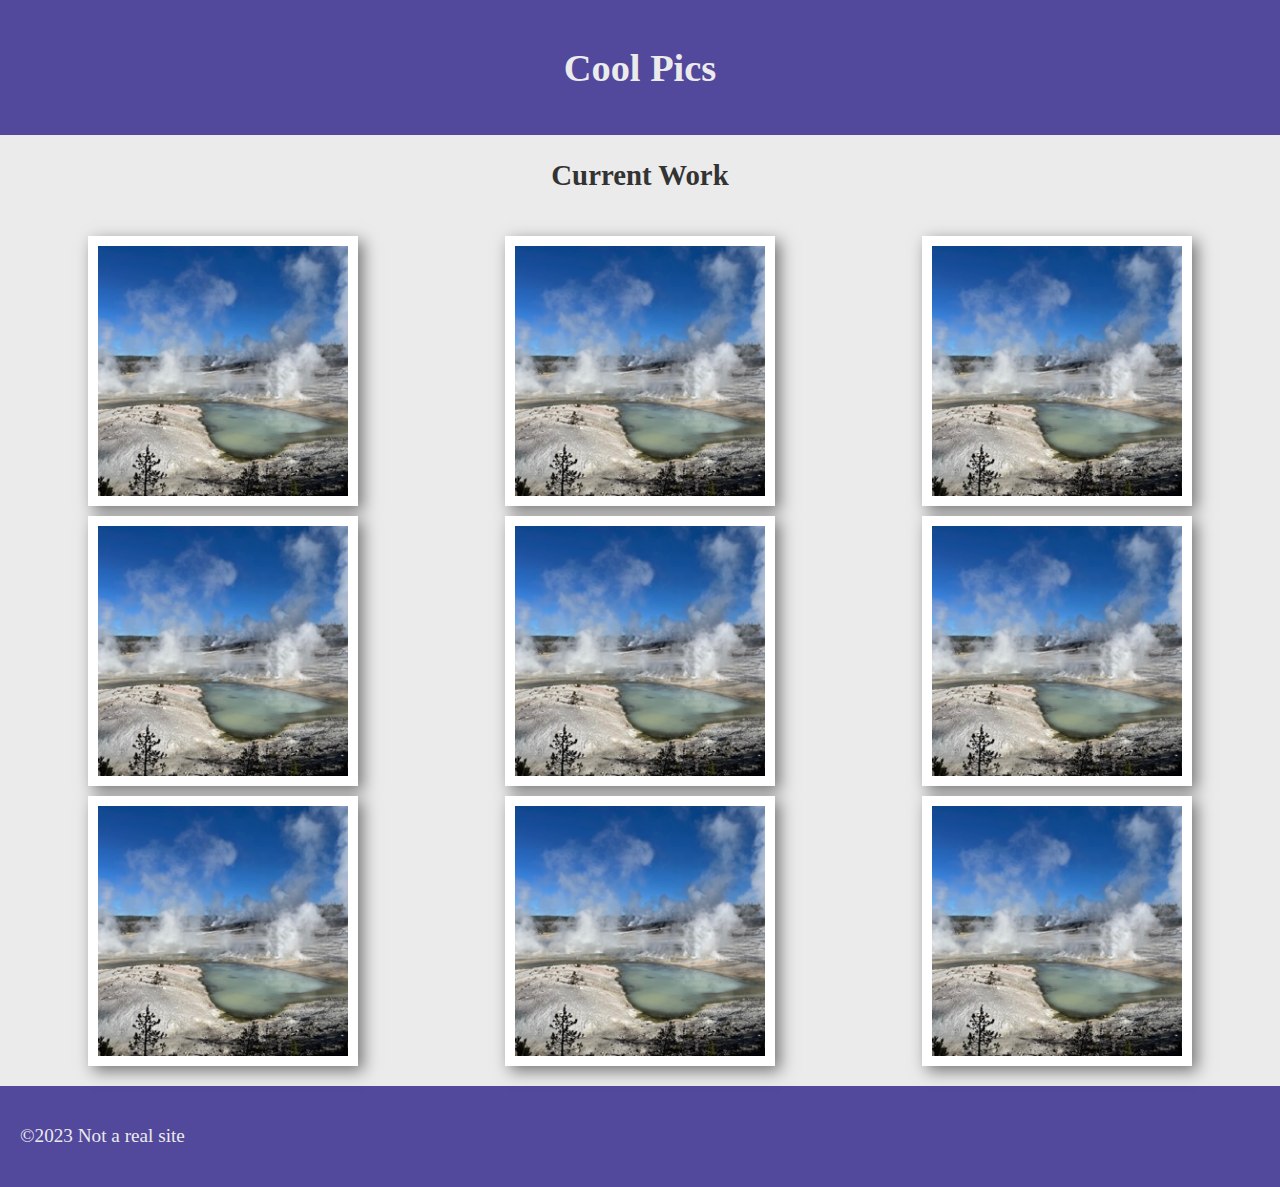
<file: coolpics/index.html>
<!DOCTYPE html>
<html lang="en">
  <head>
    <meta charset="UTF-8" />
    <meta name="viewport" content="width=device-width, initial-scale=1.0" />
    <meta
      name="description"
      content="A website that uses css to have different styles for different sizes of devices"
    />
    <meta name="author" content="Justin Sullivan" />
    <link rel="stylesheet" href="coolpics.css" />
    <script defer src="coolpics.js"></script>
    <title>Cool Pics</title>
  </head>
  <body>
    <!-- <div class="viewer">
        <button class="close-viewer">X</button>
        <img src="norris-full.jpeg" alt="big picture" class="modal-image">
      </div> -->
    <header>
      <h1>Cool Pics</h1>
      <button class="menu-button">Menu</button>
      <div class="menu hide">
        <nav class="menu">
          <a href="#home" class="active">Home</a>
          <a href="#about">About</a>
          <a href="#services">Services</a>
          <a href="#contact">Contact</a>
        </nav>
      </div>
    </header>
    <main>
      <h2>Current Work</h2>
      <section class="gallery">
        <figure><img src="norris-sm.jpeg" alt="picture" /></figure>
        <figure><img src="norris-sm.jpeg" alt="picture" /></figure>
        <figure><img src="norris-sm.jpeg" alt="picture" /></figure>
        <figure><img src="norris-sm.jpeg" alt="picture" /></figure>
        <figure><img src="norris-sm.jpeg" alt="picture" /></figure>
        <figure><img src="norris-sm.jpeg" alt="picture" /></figure>
        <figure><img src="norris-sm.jpeg" alt="picture" /></figure>
        <figure><img src="norris-sm.jpeg" alt="picture" /></figure>
        <figure><img src="norris-sm.jpeg" alt="picture" /></figure>
      </section>
    </main>
    <footer>
      <p>©2023 Not a real site</p>
    </footer>
  </body>
</html>
</file>
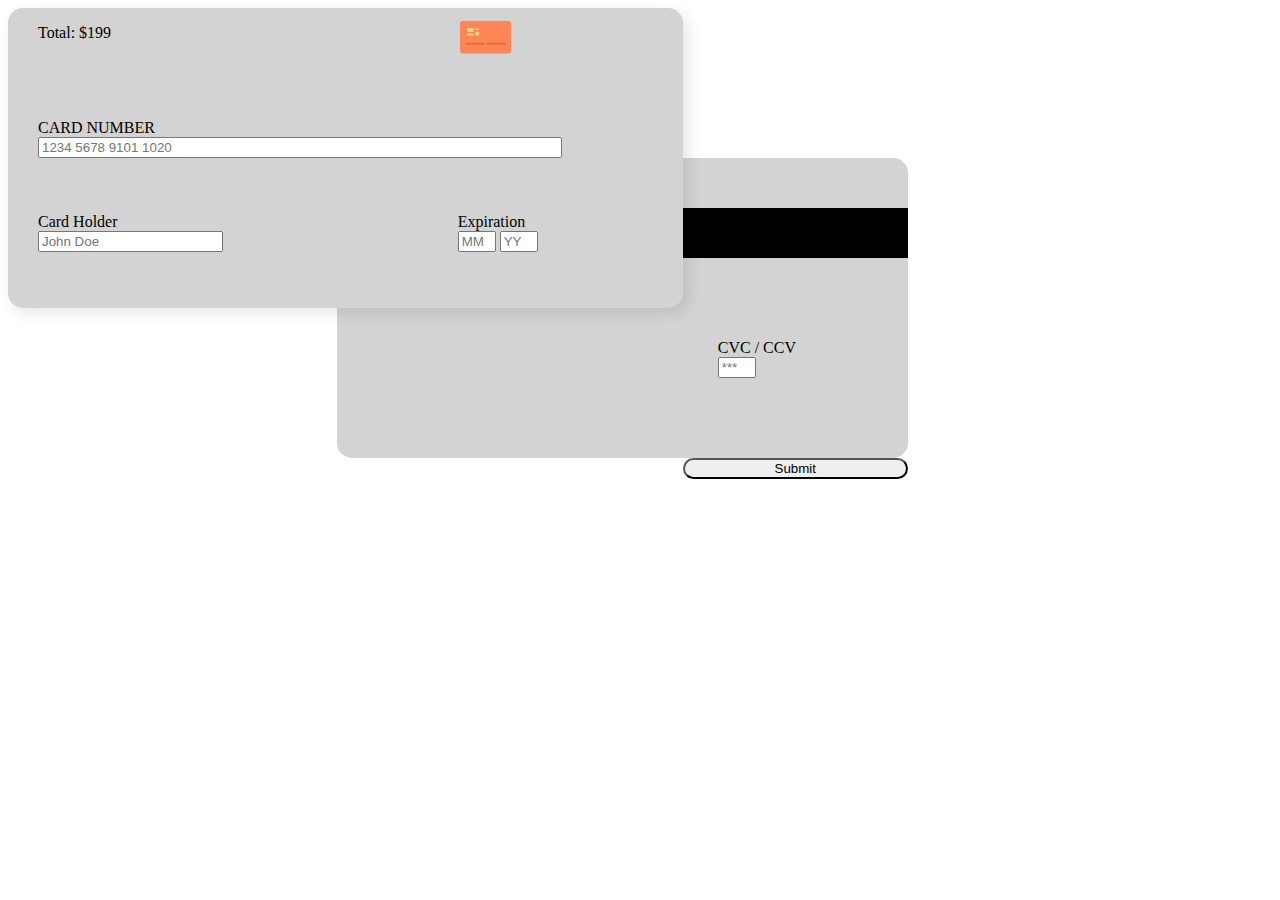
<file: creditCard/index.html>
<!DOCTYPE html>
<html lang="en">
  <head>
    <meta charset="UTF-8" />
    <meta name="viewport" content="width=device-width, initial-scale=1.0" />
    <link rel="stylesheet" href="styles.css" />
    <link rel="icon" href="favicon.png">
    <title>Credit Card Form</title>
  </head>
  <body>
    <form action="#" method="post" id="cc">
      <div id="cardFront">
        <p>Total: $199</p>
        <img
          class="card-image"
          src="[data-uri]"
          height="55px"
        />
        <div id="cardNumberContainer">
          <label for="cardNum">CARD NUMBER</label>
          <input id="cardNum" type="text" name="cardNumber" placeholder="1234 5678 9101 1020" pattern="(\d{4} \d{4} \d{4} \d{4})"/>
        </div>
        <div id="cardHolderContainer">
            <label for="cardHold">Card Holder</label>
            <input id="cardHold" type="text" name="cardHolder" placeholder="John Doe">
        </div>
        <div id="expirationContainer">
            <label for="expiration">Expiration</label>
            <input id="expiration" type="text" name="month" placeholder="MM" pattern="(\d{2})">
            <input id="expiration" type="text" name="year" placeholder="YY" pattern="(\d{2})">
        </div>
      </div>
      <div id="cardBack">
        <div id="banner"></div>
        <div id="ccvContainer">
            <label for="ccv">CVC / CCV</label>
            <input id="ccv" type="text" name="ccv" placeholder="***">
        </div>
      </div>
      <button type="submit">Submit</button>
    </form>
  </body>
</html>
</file>
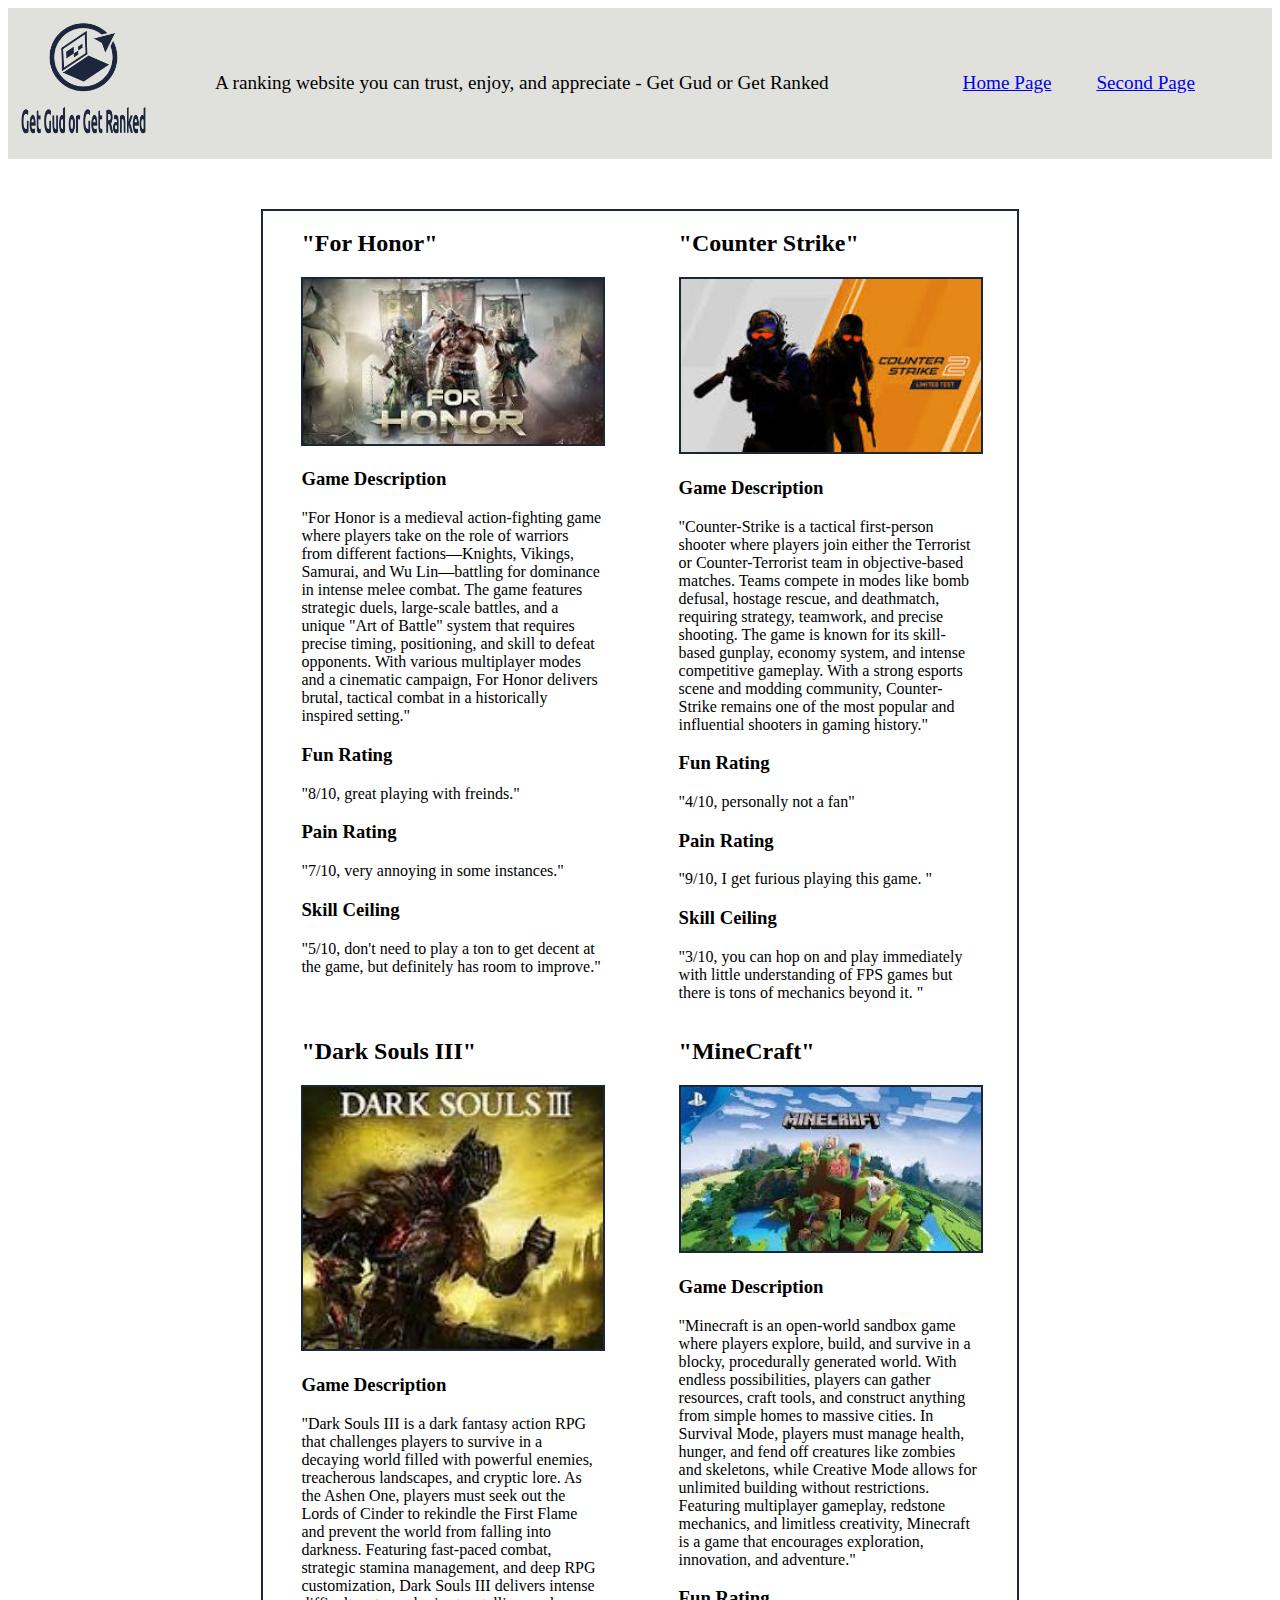
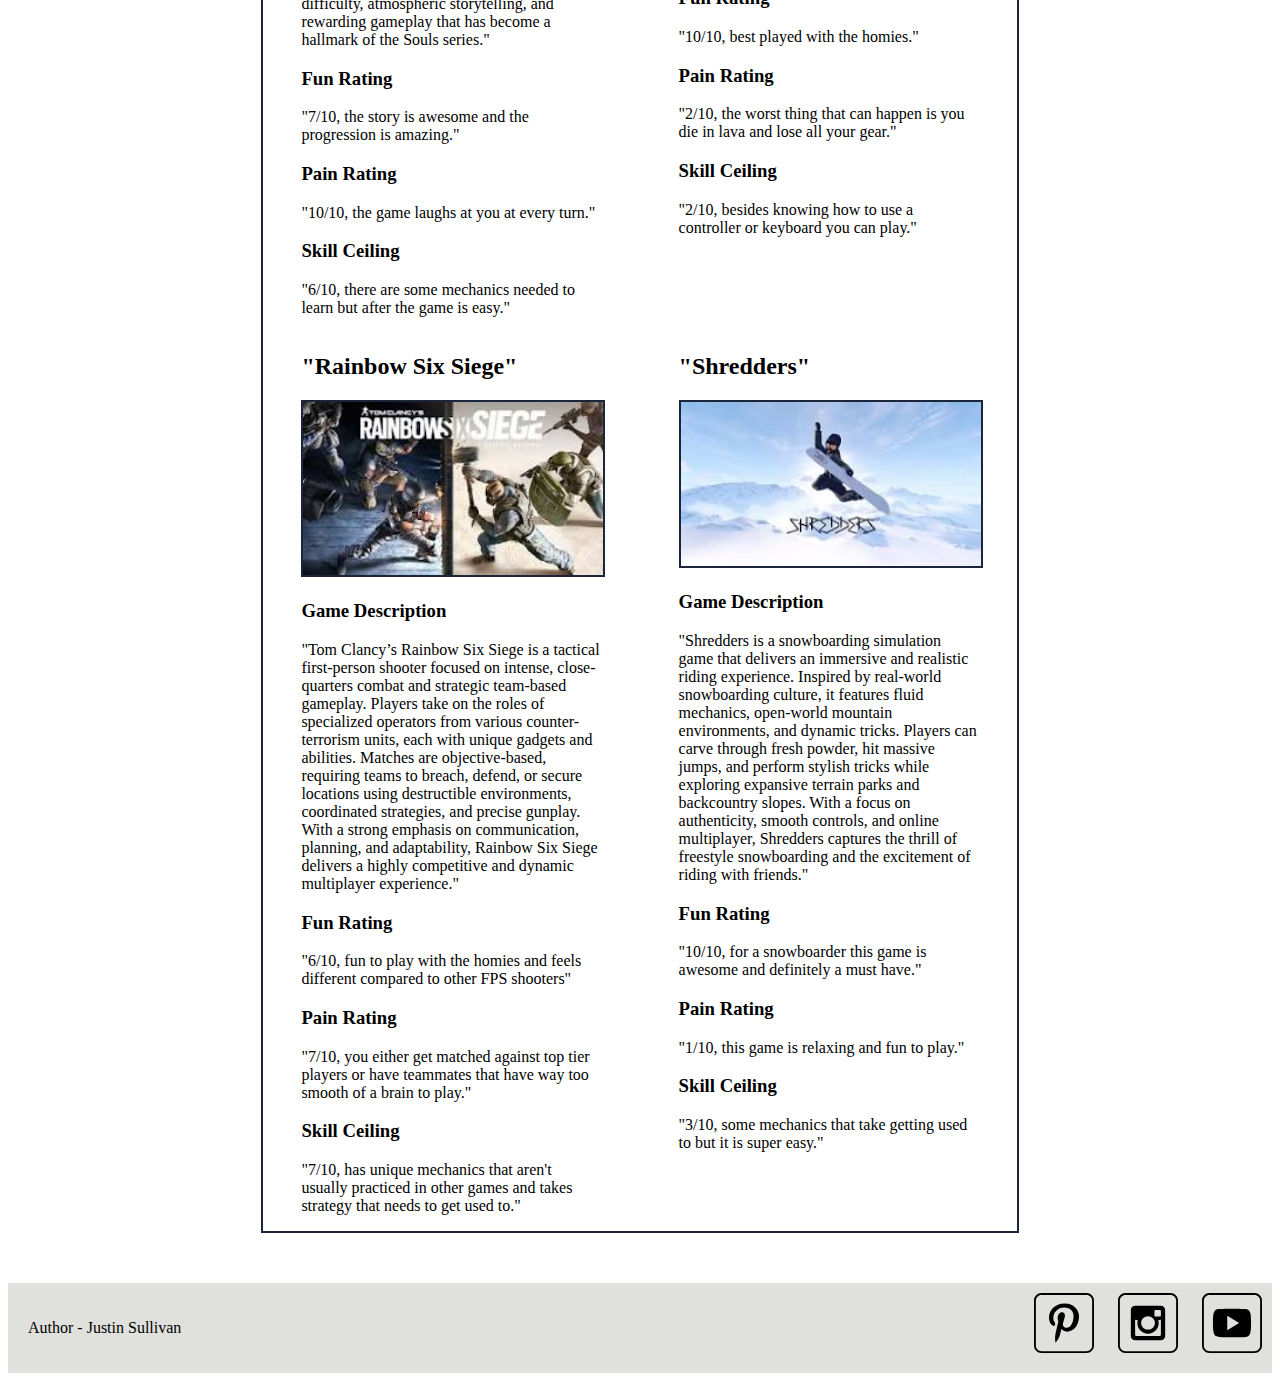
<file: gameRanking/index.html>
<!DOCTYPE html>
<html lang="en">
  <head>
    <meta charset="UTF-8" />
    <meta name="viewport" content="width=device-width, initial-scale=1.0" />
    <link rel="stylesheet" href="styles.css" />
    <script type="module" src="ranking.js" defer></script>
    <title>Home Page</title>
  </head>
  <body>
    <header>
      <img
        id="websiteLogo"
        src="images/personalSiteLogo.png"
        alt="websiteLogo"
      />
      <p>
        A ranking website you can trust, enjoy, and appreciate - Get Gud or Get
        Ranked
      </p>
      <nav>
        <a href="index.html">Home Page</a>
        <a href="page2.html">Second Page</a>
      </nav>
    </header>
    <main>
      <div id="container">
        <div id="GameList">
          <!-- <div class="gameDisplay">
            <h2>For Honor</h2>
            <img src="images/ForHonor.jpg" alt="ForHonor" />
            <h3>Game Description</h3>
            <p>
              rhgbiwrng wejgnowrei grg wrgbw rhgboi brwghb wreignrwei grebg rwb
              uwbg iufwbguwrbhwgubw gufwb ghuebgwebug ewugbe ugbef gbew
              ewfbweoernf eqio gebghebguerbew gfu ebwf ehfbeh fe bf ehfbe ufhbe
              wfuh bweogfberhg beu gfbewu fbew fohewbf orwehf
            </p>
            <h3>Fun Rating</h3>
            <p>9/10</p>
            <h3>Pain Rating</h3>
            <p>8/10</p>
            <h3>Skill Level</h3>
            <p>7/10</p>
          </div>
          <div class="gameDisplay">
            <h2>For Honor</h2>
            <img src="images/ForHonor.jpg" alt="ForHonor" />
            <h3>Game Description</h3>
            <p>
              rhgbiwrng wejgnowrei grg wrgbw rhgboi brwghb wreignrwei grebg rwb
              uwbg iufwbguwrbhwgubw gufwb ghuebgwebug ewugbe ugbef gbew
              ewfbweoernf eqio gebghebguerbew gfu ebwf ehfbeh fe bf ehfbe ufhbe
              wfuh bweogfberhg beu gfbewu fbew fohewbf orwehf
            </p>
            <h3>Fun Rating</h3>
            <p>9/10</p>
            <h3>Pain Rating</h3>
            <p>8/10</p>
            <h3>Skill Level</h3>
            <p>7/10</p>
          </div>
          <div class="gameDisplay">
            <h2>For Honor</h2>
            <img src="images/ForHonor.jpg" alt="ForHonor" />
            <h3>Game Description</h3>
            <p>
              rhgbiwrng wejgnowrei grg wrgbw rhgboi brwghb wreignrwei grebg rwb
              uwbg iufwbguwrbhwgubw gufwb ghuebgwebug ewugbe ugbef gbew
              ewfbweoernf eqio gebghebguerbew gfu ebwf ehfbeh fe bf ehfbe ufhbe
              wfuh bweogfberhg beu gfbewu fbew fohewbf orwehf
            </p>
            <h3>Fun Rating</h3>
            <p>9/10</p>
            <h3>Pain Rating</h3>
            <p>8/10</p>
            <h3>Skill Level</h3>
            <p>7/10</p>
          </div> -->
        </div>
      </div>
    </main>
    <footer>
      <p>Author - Justin Sullivan</p>
      <div id="social">
        <img src="images/pinterest_icon.svg" alt="pintrest icon" />
        <img src="images/instagram_icon.svg" alt="instagram icon" />
        <img src="images/youtube_icon.svg" alt="youtube icon" />
      </div>
    </footer>
  </body>
</html>
</file>
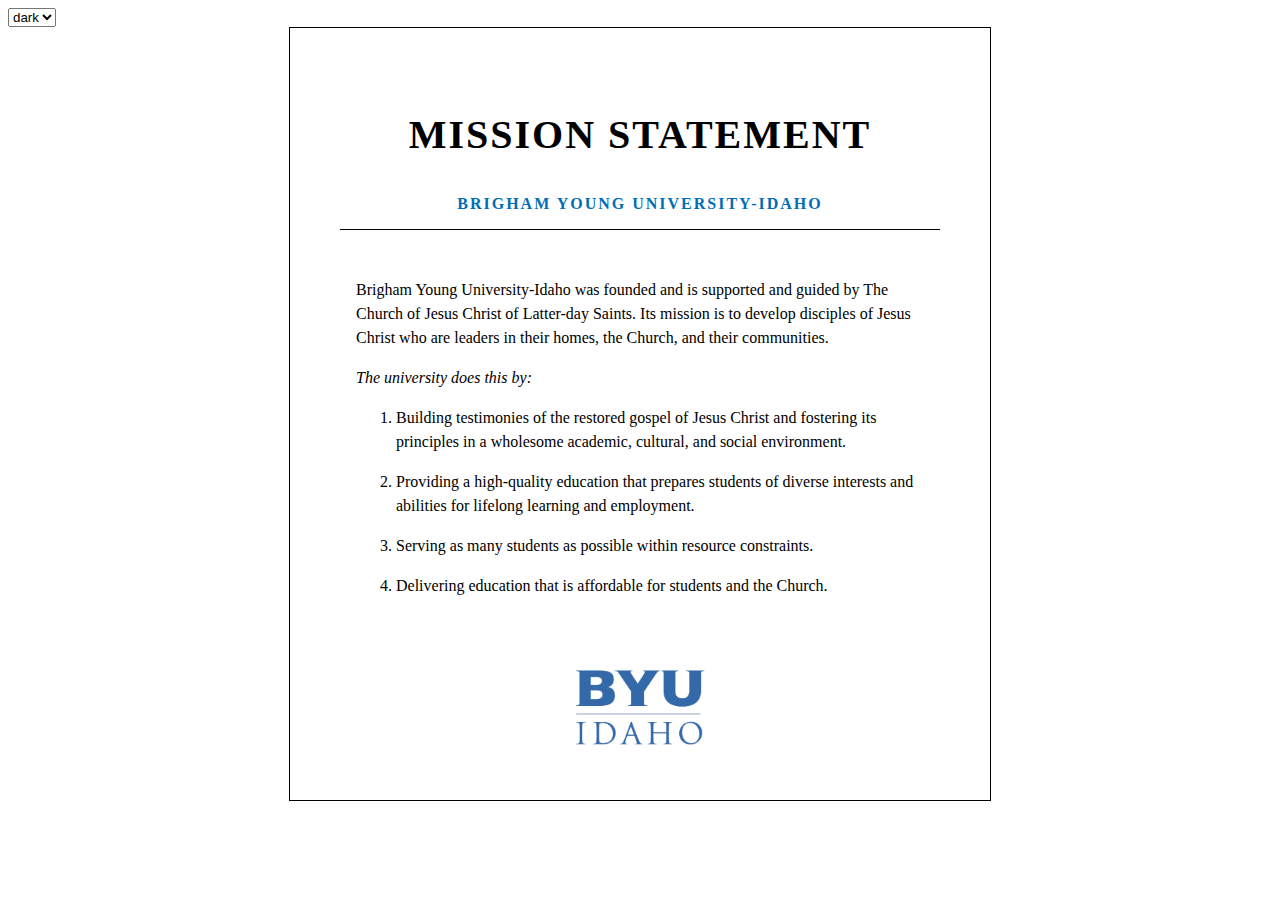
<file: mission/index.html>
<html lang="en">
	<head>
		<meta charset="UTF-8" />
		<title>BYUI Mission Statement</title>
		<link rel="stylesheet" href="mission.css" />
		<script defer src="mission.js"></script>	
	</head>
	<body>
		<select>
			<option value="dark">dark</option>
			<option value="light">light</option>
		</select>
		<div class="content">
			<header class="title">
				<h1>Mission Statement</h1>
				<h2>Brigham Young University-Idaho</h2>
			</header>
			<main>
				<p>
					Brigham Young University-Idaho was founded and is supported and guided
					by The Church of Jesus Christ of Latter-day Saints. Its mission is to
					develop disciples of Jesus Christ who are leaders in their homes, the
					Church, and their communities.
				</p>
				<p><em>The university does this by:</em></p>
				<ol class="does-list">
					<li>
						Building testimonies of the restored gospel of Jesus Christ and
						fostering its principles in a wholesome academic, cultural, and
						social environment.
					</li>
					<li>
						Providing a high-quality education that prepares students of diverse
						interests and abilities for lifelong learning and employment.
					</li>
					<li>
						Serving as many students as possible within resource constraints.
					</li>
					<li>
						Delivering education that is affordable for students and the Church.
					</li>
				</ol>
			</main>
			<footer>
				<img src="byui_logo.webp" alt="BYUI logo" class="logo" />
			</footer>
		</div>
	</body>
</html>
</file>
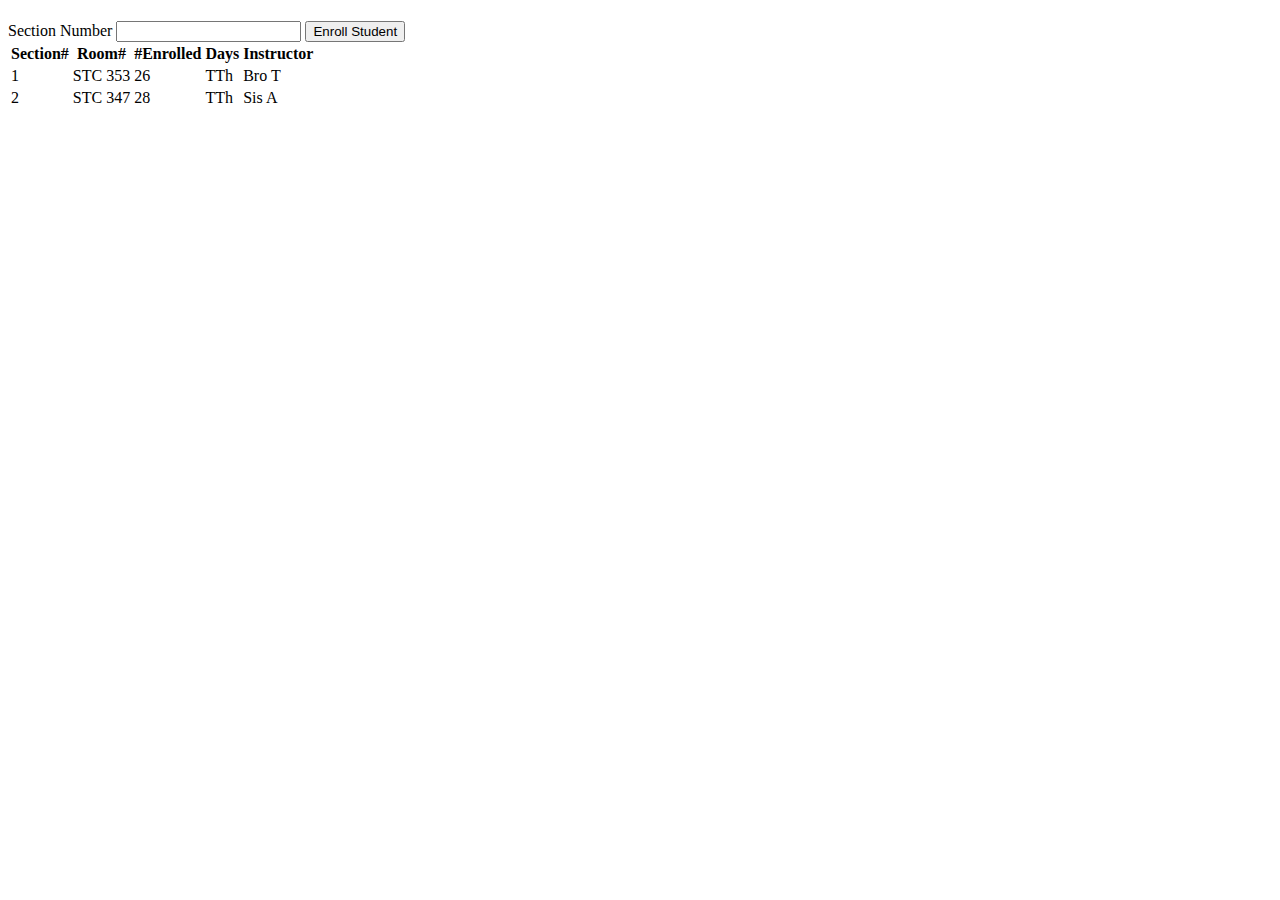
<file: courses.html>
<!-- courses.html -->
<!DOCTYPE html>
<html lang="en">
  <head>
    <meta charset="UTF-8" />
    <meta http-equiv="X-UA-Compatible" content="IE=edge" />
    <meta name="viewport" content="width=device-width, initial-scale=1.0" />
    <title>Courses and sections</title>
    <script type="module" src="courses.js" defer></script>

  </head>
  <body>
    <h1 id="courseName"></h1>
    <h2 id="courseCode"></h2>
    <label for="sectionNumber">Section Number</label>
    <input id="sectionNumber" />
    <button id="enrollStudent">Enroll Student</button>

    <table>
      <thead>
        <tr>
          <th>Section#</th>
          <th>Room#</th>
          <th>#Enrolled</th>
          <th>Days</th>
          <th>Instructor</th>
        </tr>
      </thead>
      <tbody id="sections"></tbody>
    </table>
  </body>
</html>
</file>
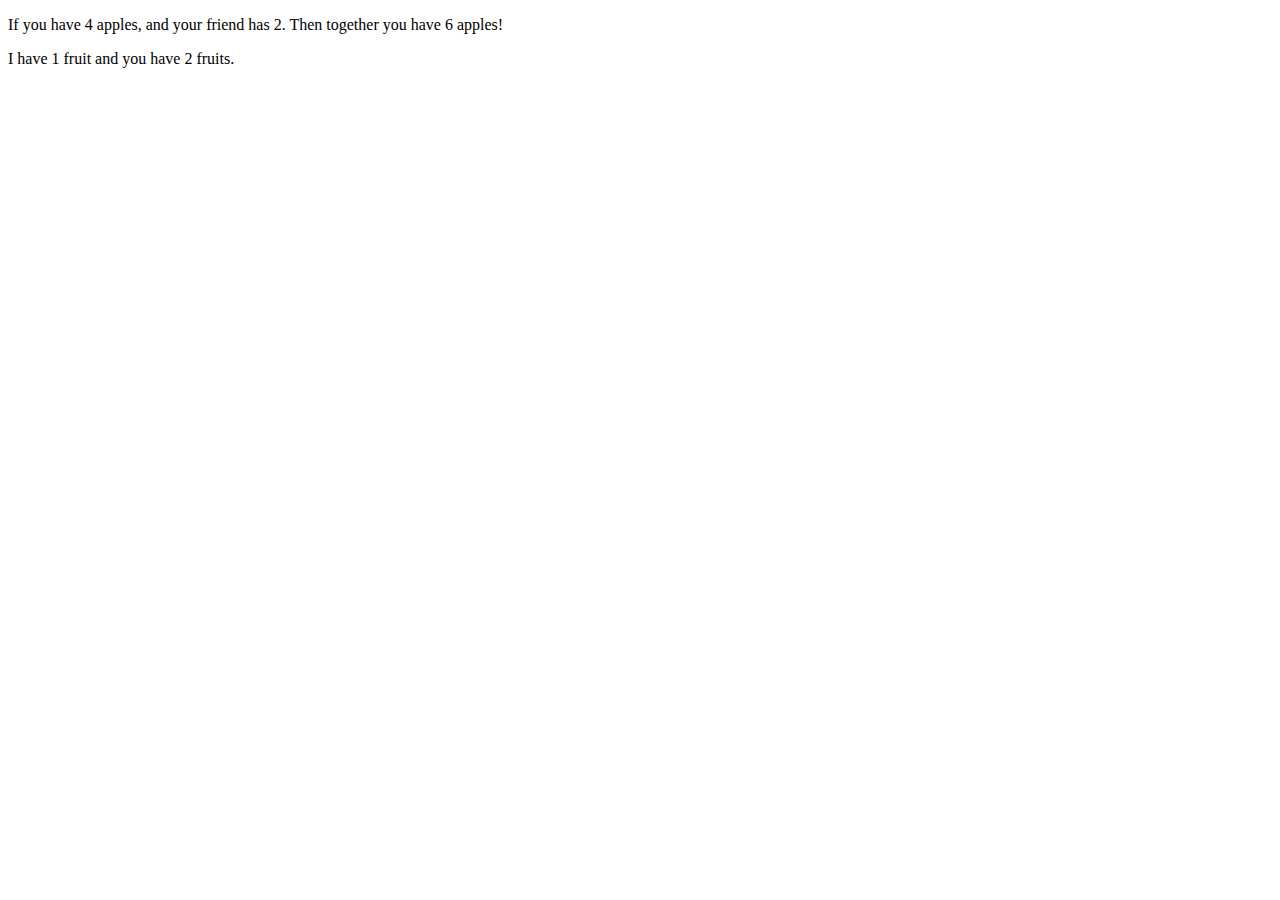
<file: example.html>
<!DOCTYPE html>
<html lang="en">
<head>
    <meta charset="UTF-8">
    <meta name="viewport" content="width=device-width, initial-scale=1.0">
    <title>Example</title>
    <script defer src="example.js"></script>
</head>
<body>
    <p>If you have <span id="myAppleElement"></span> apples, and your friend has
        <span id="friendAppleElement"></span>. Then together you have
        <span id="totalApplesElement"></span> apples!</p>
        <p>I have <span id="onlyOne"></span> fruit and you have <span id="onlyTwo"></span> fruits.</p>
</body>
</html>
</file>
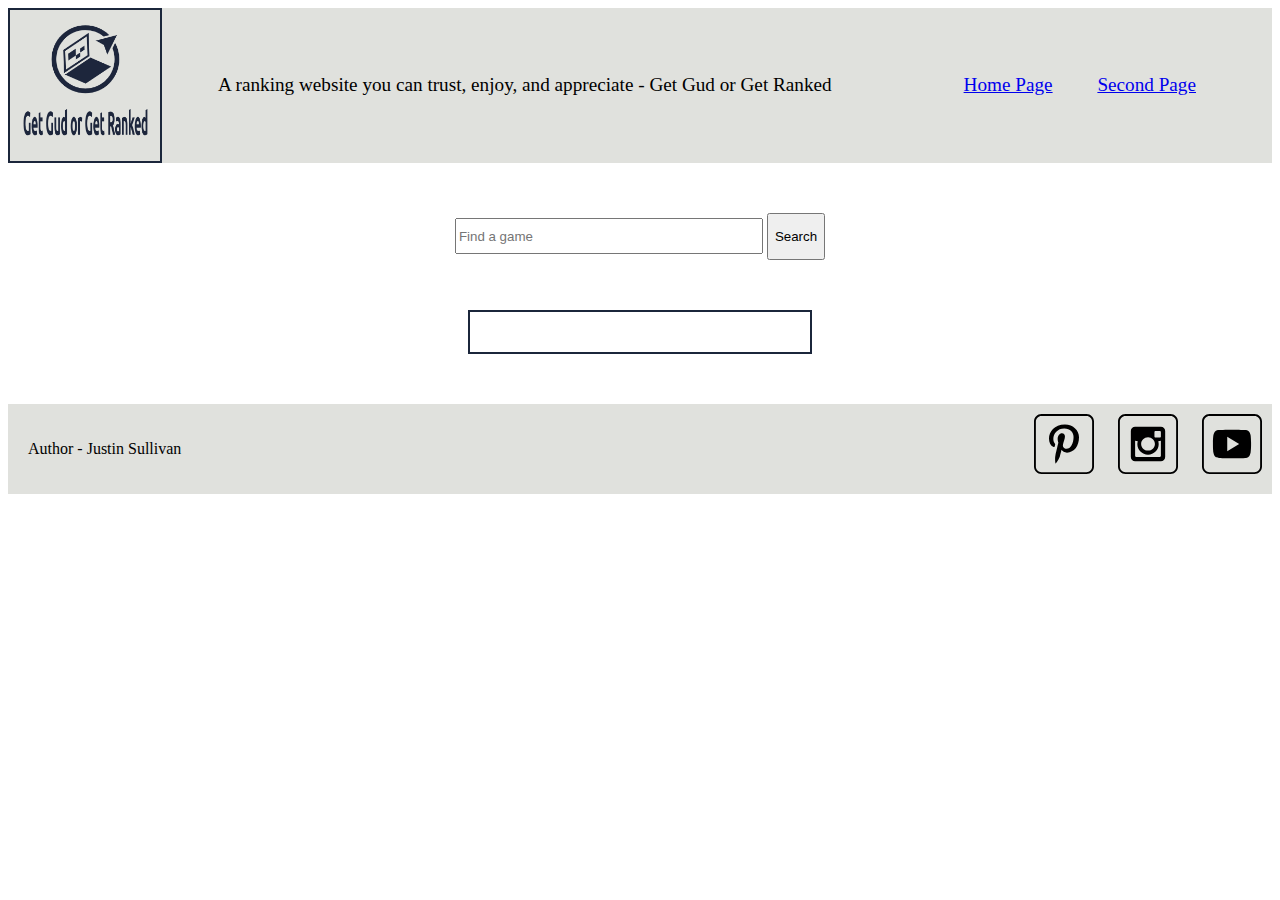
<file: gameRanking/page2.html>
<!DOCTYPE html>
<html lang="en">
  <head>
    <meta charset="UTF-8" />
    <meta name="viewport" content="width=device-width, initial-scale=1.0" />
    <link rel="stylesheet" href="page2styles.css">
    <script type="module" src="page2.js" defer></script>
    <title>Document</title>
  </head>
  <body>
    <header>
      <img
        id="websiteLogo"
        src="images/personalSiteLogo.png"
        alt="websiteLogo"
      />
      <p>
        A ranking website you can trust, enjoy, and appreciate - Get Gud or Get
        Ranked
      </p>
      <nav>
        <a href="index.html">Home Page</a>
        <a href="page2.html">Second Page</a>
      </nav>
    </header>
    <main>
      <form action="#" method="get">
        <input 
          type="text"
          id="searchInput"
          name="searchBar"
          placeholder="Find a game"
        />
        <button id="searchButton">
          <p>Search</p>
        </button>
      </form>
      <div class="gameDisplay">
        <!-- <h2>For Honor</h2>
        <img src="images/ForHonor.jpg" alt="ForHonor" />
        <h3>Game Description</h3>
        <p>Description goes here</p>
        <h3>Fun Rating</h3>
        <p>9/10</p>
        <h3>Pain Rating</h3>
        <p>8/10</p>
        <h3>Skill Level</h3>
        <p>7/10</p> -->
      </div>
    </main>
    <footer>
      <p>Author - Justin Sullivan</p>
      <div id="social">
        <img src="images/pinterest_icon.svg" alt="pintrest icon" />
        <img src="images/instagram_icon.svg" alt="instagram icon" />
        <img src="images/youtube_icon.svg" alt="youtube icon" />
      </div>
    </footer>
  </body>
</html>
</file>
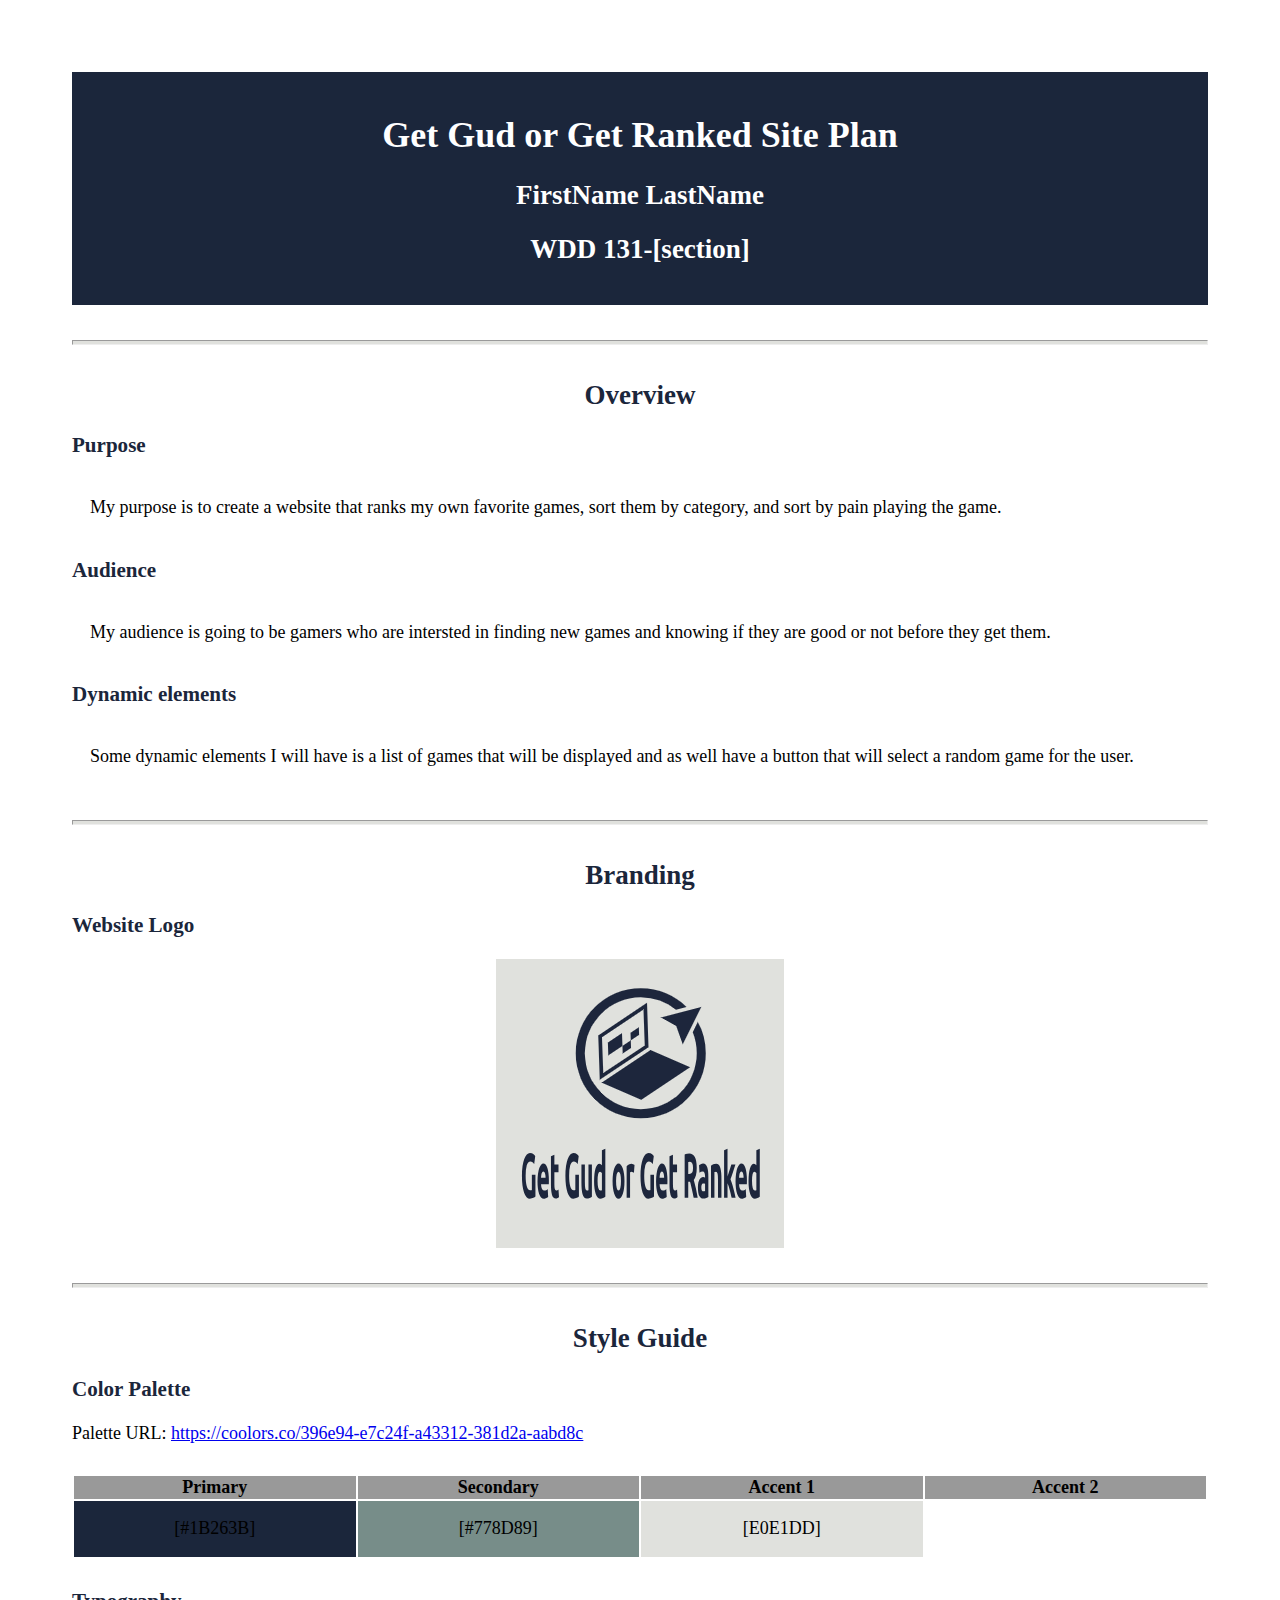
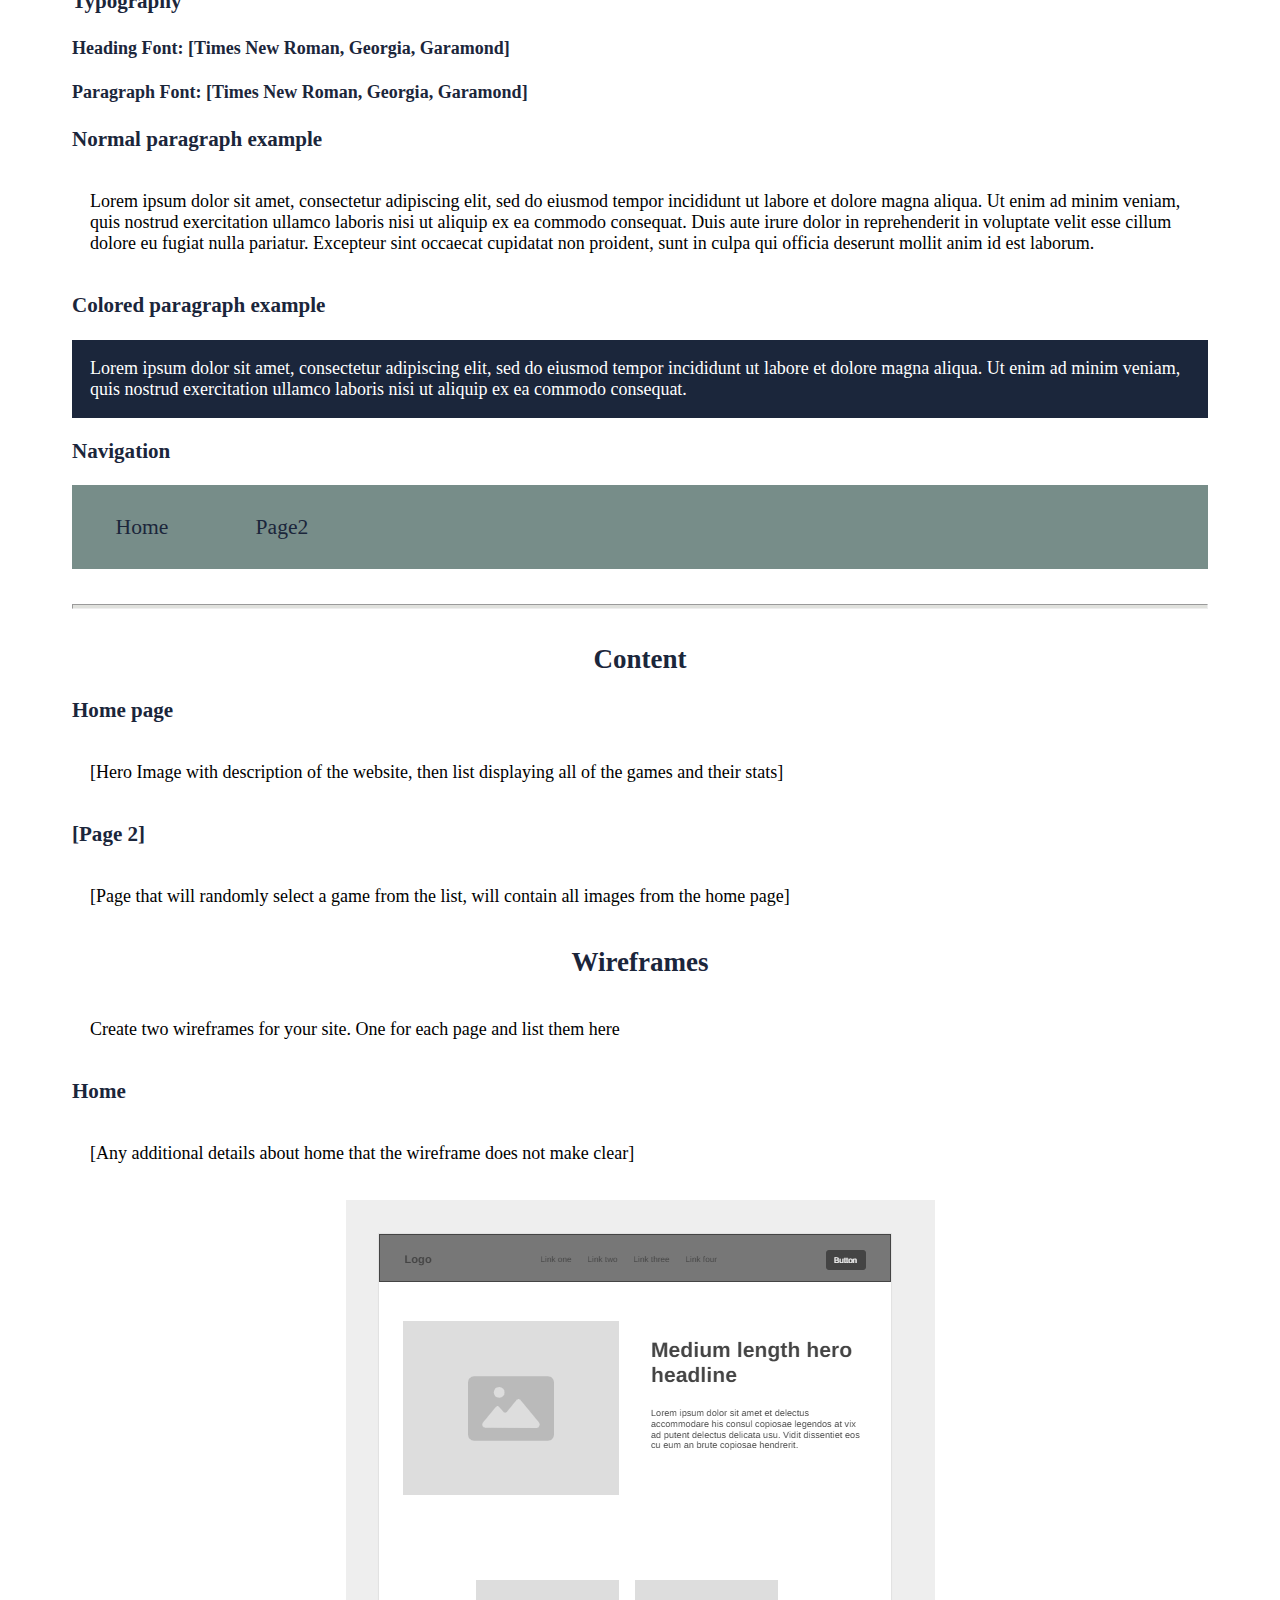
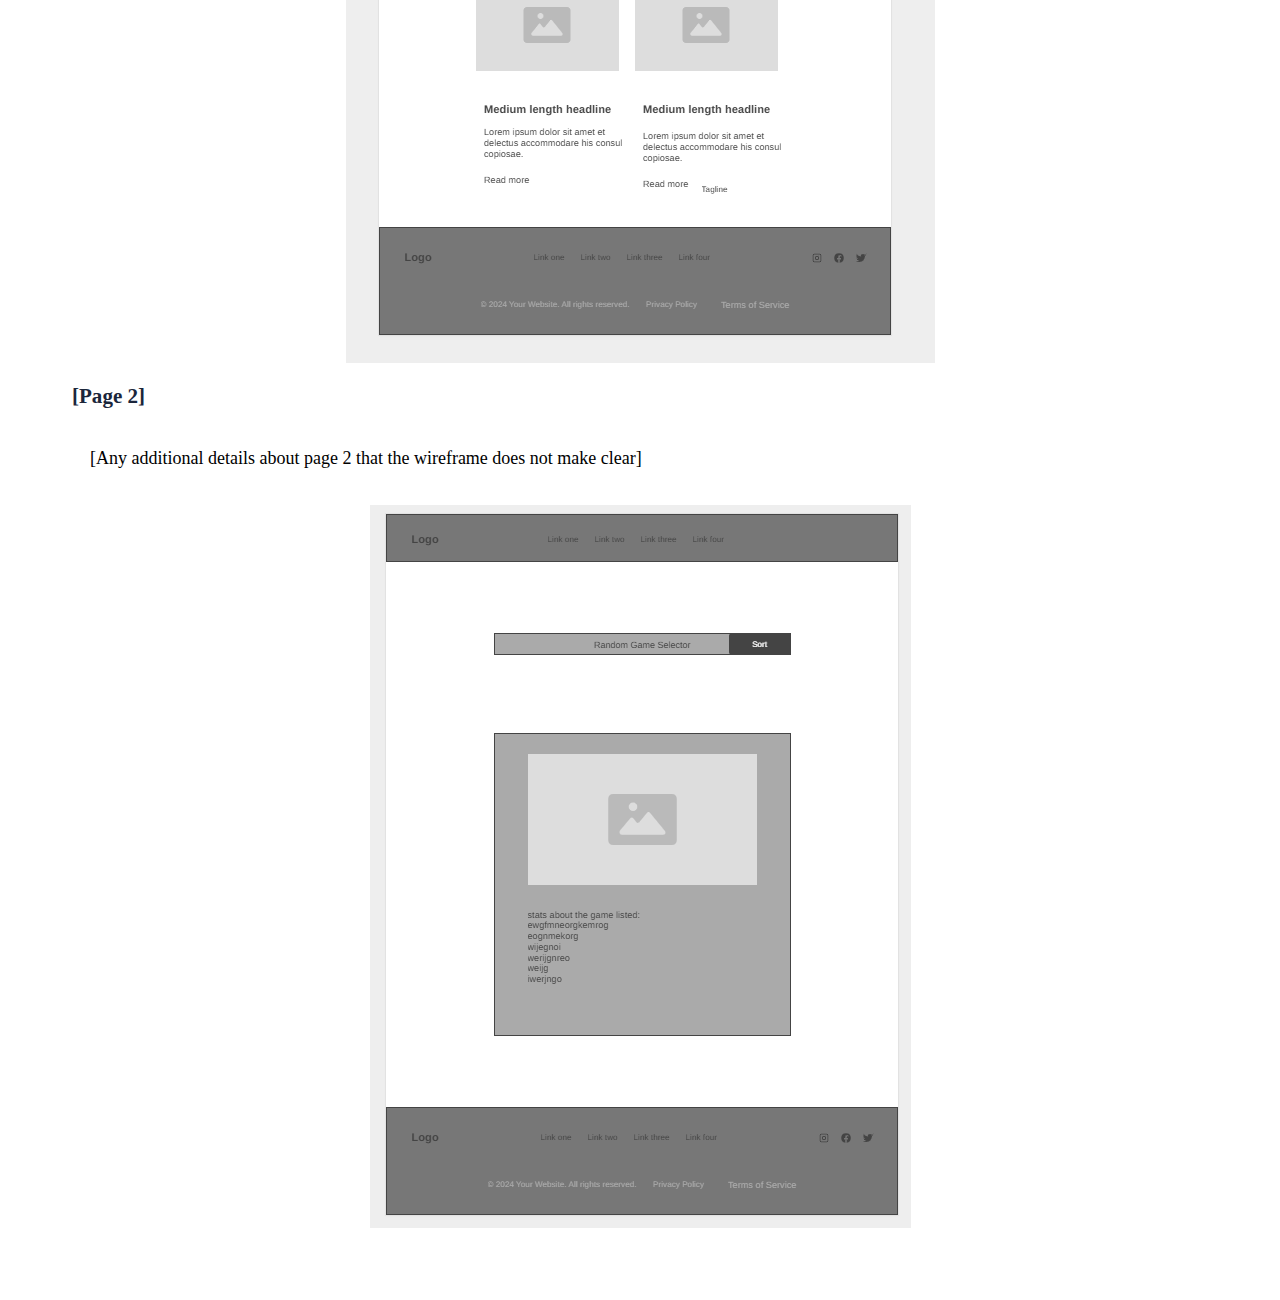
<file: gameRanking/site-plan.html>
<!DOCTYPE html>
<html lang="en-us">
	<head>
		<meta charset="utf-8" />
		<title>Site Plan</title>
		<link type="text/css" rel="stylesheet" href="site-plan.css" />
	</head>

	<body>
		<header>
			<h1>Get Gud or Get Ranked Site Plan</h1>
			<h2>FirstName LastName</h2>
			<h2>WDD 131-[section]</h2>
			<!-- In the header above, add the name or your site, your name and class number. For example if you are in section 3 you would put WDD 131.03 -->
		</header>
		<main>
			<!-- ------------------------Steps 2-3------------------------------ -->
			<hr />
			<h2>Overview</h2>
			<h3>Purpose</h3>
			<p>My purpose is to create a website that ranks my own favorite games, sort them by category, and sort by pain playing the game. 
			</p>
			<!-- change this -->

			<h3>Audience</h3>
			<p>My audience is going to be gamers who are intersted in finding new games and knowing if they are good or not before they get them. </p>
			<!-- change this -->

			<h3>Dynamic elements</h3>
			<p>Some dynamic elements I will have is a list of games that will be displayed and as well have a button that will select a random game for the user. </p>
			<!-- change this -->

			<hr />
			<h2>Branding</h2>
			<h3>Website Logo</h3>
			<!-- Replace this with some sort of logo for your site.  A logo can be as simple as the name of your site in a nice font :) -->
			<img src="images/personalSiteLogo.png" alt="Logo image" />
			<hr />
			<h2>Style Guide</h2>

			<!-- ------------------------Steps 4-8------------------------------ -->

			<h3>Color Palette</h3>
			<!--  The colors you choose for a website are one of the most important decisions you will make. Follow the instructions on the activity in iLearn then return and replace the color codes below with the hex color codes (the 6 digit numbers that show at the bottom of each color) for the colors you have chosen below.  You should have at least 2 colors but do not have to fill in all 4 if you do not need them.  -->

			<!-- Copy and paste the URL to your finished palette below Make sure to paste it into both spots -->
			Palette URL:
			<a
				href="https://coolors.co/396e94-e7c24f-a43312-381d2a-aabd8c"
				target="_blank"
				>https://coolors.co/396e94-e7c24f-a43312-381d2a-aabd8c</a
			>

			<table class="colors">
				<tbody>
					<tr>
						<th>Primary</th>
						<th>Secondary</th>
						<th>Accent 1</th>
						<th>Accent 2</th>
					</tr>
					<!-- Replace the numbers in the boxes below with your hex color codes. Then switch to the site-plan.css file and change your colors there as well. -->
					<tr>
						<td class="primary">[#1B263B]</td>
						<td class="secondary">[#778D89]</td>
						<td class="accent1">[E0E1DD]</td>
						<td class="accent2"></td>
					</tr>
				</tbody>
			</table>

			<!-- ------------------------Step 9------------------------------ -->

			<h3>Typography</h3>
			<!-- Choose a font for your paragraphs (body copy) and headlines. What font(s) have you chosen? Why did you choose what you did?  Make sure to review the list of web safe fonts at W3Schools.org as a starting point.  Think also about which of your colors above you might use for background and font colors. -->

			<h4>
				Heading Font: [Times New Roman, Georgia, Garamond]
				<!-- change this -->
			</h4>
			<h4>
				Paragraph Font: [Times New Roman, Georgia, Garamond]
				<!-- change this -->
			</h4>
			<h3>Normal paragraph example</h3>
			<p>
				Lorem ipsum dolor sit amet, consectetur adipiscing elit, sed do eiusmod
				tempor incididunt ut labore et dolore magna aliqua. Ut enim ad minim
				veniam, quis nostrud exercitation ullamco laboris nisi ut aliquip ex ea
				commodo consequat. Duis aute irure dolor in reprehenderit in voluptate
				velit esse cillum dolore eu fugiat nulla pariatur. Excepteur sint
				occaecat cupidatat non proident, sunt in culpa qui officia deserunt
				mollit anim id est laborum.
			</p>
			<h3>Colored paragraph example</h3>
			<p class="colored">
				Lorem ipsum dolor sit amet, consectetur adipiscing elit, sed do eiusmod
				tempor incididunt ut labore et dolore magna aliqua. Ut enim ad minim
				veniam, quis nostrud exercitation ullamco laboris nisi ut aliquip ex ea
				commodo consequat.
			</p>

			<!-- ------------------------Step 10------------------------------ -->

			<h3>Navigation</h3>
			<!-- Think about how you want your navigation bar to look. In the site-plan.css file change the colors to your colors to get the look you desire. -->
			<nav>
				<a href="#">Home</a>
				<a href="#">Page2</a>
			</nav>
			<hr />

			<h2>Content</h2>
			<h3>Home page</h3>
			<p>[Hero Image with description of the website, then list displaying all of the games and their stats]</p>
			<h3>[Page 2]</h3>
			<p>[Page that will randomly select a game from the list, will contain all images from the home page]</p>
			<h2>Wireframes</h2>
			<p>
				Create two wireframes for your site. One for each page and list them
				here
			</p>

			<h3>Home</h3>
			<p>
				[Any additional details about home that the wireframe does not make
				clear]
			</p>
			<img src="wireFrameHomePage.png" alt="home page wireframe" />

			<h3>[Page 2]</h3>
			<p>
				[Any additional details about page 2 that the wireframe does not make
				clear]
			</p>
			<img src="page2WireFrame.png" alt="page 2 wireframe" />
		</main>
	</body>
</html>
</file>
<file: coolpics/coolpics.css>
:root {
    --primary-color: #52489c;
    --secondary-color: #59c3c3;
    --accent-color: #f45b69;
    --text-dark: #333;
    --text-light: #ebebeb;
    --primary-font: Arial, Helvetica, sans-serif;
    --secondary-font: Mooli, sans-serif;
}
body {
    font-family: var(--primary-color);
    font-size: 1.2em;
    color: var(--text-dark);
    margin: 0;
    padding: 0;
    background-color: var(--text-light);
}
h1 {
    font-family: var(--secondary-color);
    color: var(--text-light);
    background-color: var(--primary-color);
}
h2 {
    font-family: var(--secondary-color);
    color: var(--text-dark);
    text-align: center;
}
header, footer {
    background-color: var(--primary-color);
    color: var(--text-light);
    padding: 20px;
}
header {
    text-align: center;
}
footer {
    text-align: left;
}
img {
    max-width: 100%;
    height: auto;
    display: block;
}
.gallery {
    display: grid;
    grid-template-columns: 1fr;
    gap: 10px;
    padding: 20px;
    justify-content: center;
    place-items: center;
}
.gallery figure {
    margin: 0;
    padding: 0;
}
.gallery img {
    width: 250px;
    height: 250px;
    object-fit: cover;
    /* border-radius: 5px;
    border-color: white; */
    border: 10px solid white;
    box-shadow: 5px 5px 15px rgba(0, 0, 0, 0.5);
}
.menu.hide {
    display: none;
}
.menu {
    display: flex;
    flex-direction: column;
    align-items: center;
    list-style: none;
}
.menu-button {
    background: none;
    border: none;
    color: var(--text-light);
    cursor: pointer;
}
a {
    margin: 10px;
}
.viewer {
  display: none; 
  position: fixed;
  top: 0;
  left: 0;
  bottom: 0;
  right: 0;
  background: rgba(0, 0, 0, 0.75);
  z-index: 10; 
  display: grid;
  justify-items: center;
  align-items: center;
}

/* Close button (X) styling */
.close-viewer {
  position: absolute;
  top: 20px;
  right: 20px;
  background: none;
  border: none;
  color: #fff;
  font-size: 30px;
  font-weight: bold;
  cursor: pointer;
}

/* Image inside the modal */
.modal-image {
  max-width: 100%;
  max-height: 100%;
  object-fit: contain;
  border-radius: 8px;
} 

@media screen and (min-width: 700px) {
    .gallery {
        grid-template-columns: 1fr 1fr;
    }
    .menu {
        display: none;
    }
}
@media screen and (min-width: 1000px) {
    .gallery {
        grid-template-columns: 1fr 1fr 1fr;
    }
    .menu-button {
        display: none;
    }
    .menu {
        display: block;
    }
    a {
        margin: 50px;
    }

    .modal-image {
        max-width: 80%;
        max-height: 80%;
    }

}
</file>
<file: creditCard/styles.css>
form {
    display: grid;
    grid-template-columns: 100px, 300px, 100px;
    max-width: 900px; /* Sets the max width of the grid */
    width: 100%;
}
#cardFront, #cardBack {
    background-color: lightgray;
    height: 300px;
}
#cardFront {
    grid-column: 1/3;
    grid-row: 1/3;
    display: grid;
    grid-template-columns:2fr 1fr;
    z-index: 2;
    border-radius: 15px;
    box-shadow: 5px 5px 15px rgba(0, 0, 0, 0.1);
}
p {
    grid-column: 1/2;
    grid-row: 1/2;
    align-items: center;
    justify-content: start;
    padding-left: 30px;
}
#cardNumberContainer {
    grid-column: 1/3;
    grid-row: 2/3;
    padding-left: 30px;

}
#cardNum {
    width: 80%;
}
#cardHolderContainer {
    grid-column: 1/2;
    grid-row: 3/4;
    padding-left: 30px;

}
#expirationContainer {
    grid-column: 2/3;
    grid-row: 3/4;
}
#expiration {
    width: 30px;
}
img {
    grid-column: 2/3;
    grid-row: 1/2;
}
label {
    display: block;
}

#cardBack {
    grid-column: 2/4;
    grid-row: 2/4;
    z-index: 1;
    display: grid;
    grid-template-columns: 1fr 1fr 1fr;
    border-radius: 15px;

}
#banner {
    grid-column: 1/4;
    grid-row: 1/2;
    background-color: black;
    height: 50px;
    width: 100%;
    margin-top: 50px;
}
#ccvContainer {
    grid-column: 3/4;
    grid-row: 2/3;
}
#ccv {
    width: 30px;
}

button {
    grid-column: 3/4;
    grid-row: 4/5;
    border-radius: 15px;
    
}
</file>
<file: gameRanking/styles.css>
:root {
    /* change the values below to your colors from your palette */
    --primary-color: #1B263B;
    --secondary-color: #778D89;
    --accent1-color: #E0E1DD;
    --accent2-color: white;
  
    /* change the values below to your chosen font(s) */
    --heading-font: "Times New Roman, Georgia, Garamond";
    --paragraph-font: "Times New Roman, Georgia, Garamond";
  
    /* these colors below should be chosen from among your palette colors above */
    --headline-color-on-white: var(
      --primary-color
    ); /* headlines on a white background */
    --headline-color-on-color: white; /* headlines on a colored background */
    --paragraph-color-on-white: var(
      --primary-color
    ); /* paragraph text on a white background */
    --paragraph-color-on-color: white; /* paragraph text on a colored background */
    --paragraph-background-color: var(--primary-color);
    --nav-link-color: var(--primary-color);
    --nav-background-color: var(--secondary-color);
    --nav-hover-link-color: white;
    --nav-hover-background-color: var(--primary-color);
  }
  header {
    background: var(--accent1-color);
    font-family: var(--heading-font);
    display: flex;
    align-items: center;
    font-size: 1.2rem;
  }
  #websiteLogo {
    width: 150px;
    height: auto;
    text-align: left;
  }
  header p {
    margin: 0 auto;
  }
  nav {
    margin: 0 auto;
  }
  a {
    padding: 20px;
  }
  @media (max-width: 665px) {
    header p {
      display: none;
    }
  }
  #container {
    display: grid;
    grid-template-columns: 1fr 3fr 1fr;
  }
  #GameList {
    display: flex;
    flex-wrap: wrap;
    grid-column: 2;
    border: 2px solid var(--primary-color);
    margin-top: 50px;
    margin-bottom: 50px;
  }
  .gameDisplay {
    font-family: var(--paragraph-font);
    margin: 0 auto;
    max-width: 300px;
    min-height: 300px;
  }
  .gameDisplay img {
    width: 300px;
    height: auto;
    border: 2px solid var(--primary-color);
  }
  footer {
    background: var(--accent1-color);
    display: flex;
    justify-content: space-between;
  }
  footer p {
    padding: 20px;
  }
  footer img {
    width: 60px;
    border: none;
    padding: 10px;
  }
</file>
<file: mission/mission.css>
.content {
    text-align: center;
    font-family: 'Times New Roman', Times, serif;
    border: 0.1px solid black;
    max-width: 600px;
    margin: 0 auto;
    padding: 50px;
    line-height: 1.5;
}
body.dark {
    background-color: #333;
    color: white;
}
.dark h2 {
    color: rgb(160, 212, 237);
}
header {
    letter-spacing: 2px;
    font-size: 20px;
    border-bottom: 0.1px solid black;
    text-transform: uppercase;
    /* border-width: 600px; */
}
h2 {
    font-size: 16px;
    color: #006EB6;
}
main {
    display: inline-block;
    /* use padding and margin to format correctly */
    padding: 16px;
    margin: 16px auto;
    text-align: left;
}
main p, main ol, li {
    margin: 16px 0;
}
.logo {
    max-width: 150px;
    height: auto;
    display: block;
    margin: 0 auto;
    margin-top: 20px;
}
</file>
<file: gameRanking/page2styles.css>
:root {
    /* change the values below to your colors from your palette */
    --primary-color: #1B263B;
    --secondary-color: #778D89;
    --accent1-color: #E0E1DD;
    --accent2-color: white;
  
    /* change the values below to your chosen font(s) */
    --heading-font: "Times New Roman, Georgia, Garamond";
    --paragraph-font: "Times New Roman, Georgia, Garamond";
  
    /* these colors below should be chosen from among your palette colors above */
    --headline-color-on-white: var(
      --primary-color
    ); /* headlines on a white background */
    --headline-color-on-color: white; /* headlines on a colored background */
    --paragraph-color-on-white: var(
      --primary-color
    ); /* paragraph text on a white background */
    --paragraph-color-on-color: white; /* paragraph text on a colored background */
    --paragraph-background-color: var(--primary-color);
    --nav-link-color: var(--primary-color);
    --nav-background-color: var(--secondary-color);
    --nav-hover-link-color: white;
    --nav-hover-background-color: var(--primary-color);
  }
  header {
    background: var(--accent1-color);
    font-family: var(--heading-font);
    display: flex;
    align-items: center;
    font-size: 1.2rem;
  }
  #websiteLogo {
    width: 150px;
    height: auto;
    text-align: left;
  }
  header p {
    margin: 0 auto;
  }
  nav {
    margin: 0 auto;
  }
  a {
    padding: 20px;
  }
  form {
    text-align: center;
    margin: 50px;
  }
  input {
    width: 300px;
    height: 30px;
  }
  .gameDisplay {
    font-family: var(--paragraph-font);
    margin: 0 auto;
    max-width: 300px;
    border: 2px solid var(--primary-color);
    padding: 20px;
    margin-bottom: 50px;
  }
  img {
    width: 300px;
    height: auto;
    border: 2px solid var(--primary-color);
  }
footer {
    background: var(--accent1-color);
    display: flex;
    justify-content: space-between;
  }
  footer p {
    padding: 20px;
  }
  footer img {
    width: 60px;
    border: none;
    padding: 10px;
  }
</file>
<file: gameRanking/site-plan.css>
/* if you are using any Google fonts change the font names below to your fonts. 
Any spaces in your font name should be replaced with a +. 
Fonts are separated by a | */
@import url("https://fonts.googleapis.com/css?family=IM+Fell+French+Canon+SC|Lato");

:root {
  /* change the values below to your colors from your palette */
  --primary-color: #1B263B;
  --secondary-color: #778D89;
  --accent1-color: #E0E1DD;
  --accent2-color: white;

  /* change the values below to your chosen font(s) */
  --heading-font: "Times New Roman, Georgia, Garamond";
  --paragraph-font: "Times New Roman, Georgia, Garamond";

  /* these colors below should be chosen from among your palette colors above */
  --headline-color-on-white: var(
    --primary-color
  ); /* headlines on a white background */
  --headline-color-on-color: white; /* headlines on a colored background */
  --paragraph-color-on-white: var(
    --primary-color
  ); /* paragraph text on a white background */
  --paragraph-color-on-color: white; /* paragraph text on a colored background */
  --paragraph-background-color: var(--primary-color);
  --nav-link-color: var(--primary-color);
  --nav-background-color: var(--secondary-color);
  --nav-hover-link-color: white;
  --nav-hover-background-color: var(--primary-color);
}

/*  Look around below...but DON'T CHANGE ANYTHING! */

body {
  max-width: 1200px;
  margin: 0 auto;
  padding: 4em;
  font-size: 18px;
}
img {
  display: block;
  margin: 0 auto;
}
h1,
h2,
h3,
h4,
h5,
h6 {
  font-family: var(--heading-font);
  color: var(--headline-color-on-white);
}
h2 {
  text-align: center;
}
hr {
  height: 3px;
  margin: 35px 0;
  background: var(--accent1-color);
}
header {
  padding: 1em;
  text-align: center;
  color: var(--paragraph-color-on-color);
  background-color: var(--paragraph-background-color);
}
header > h1,
header > h2 {
  color: var(--headline-color-on-color);
}

p {
  font-family: var(--paragraph-font);
  color: var(--paragraph-color);
  padding: 1em;
}
.colors {
  width: 100%;
  min-width: 350px;
  margin: 30px auto;
  text-align: center;
}
.colors th {
  background-color: #999;
}
.colors td {
  width: 25%;
  height: 3em;
}

.primary {
  background-color: var(--primary-color);
}
.secondary {
  background-color: var(--secondary-color);
}
.accent1 {
  background-color: var(--accent1-color);
}
.accent2 {
  background-color: var(--accent2-color);
}

p.colored {
  background-color: var(--paragraph-background-color);
  color: var(--paragraph-color-on-color);
}

nav {
  background-color: var(--nav-background-color);
  line-height: 3em;
  text-align: center;
  font-size: 1.2em;
}
nav {
  list-style-type: none;
  display: flex;
}
nav a {
  padding: 1em;
  min-width: 120px;
  text-decoration: none;
  padding: 10px;
}
nav a:link,
nav a:visited {
  color: var(--nav-link-color);
}
nav a:hover {
  color: var(--nav-hover-link-color);
  background-color: var(--nav-hover-background-color);
}

.sitemap {
  display: grid;
  justify-content: center;

  grid-template-columns: repeat(6, 15%);
  grid-template-rows: 3em 1.5em 1.5em 3em;
  grid-template-areas:
    ". . home home . ."
    ". . . top . ."
    ". left left right right ."
    "page2 page2 . . page3 page3";
}
.sitemap > div {
  text-align: center;
}
.sm-home {
  grid-area: home;
  background-color: #ccc;
  line-height: 3em;
}
.sm-page2 {
  grid-area: page2;
  background-color: #ccc;
  line-height: 3em;
}
.sm-page3 {
  grid-area: page3;
  background-color: #ccc;
  line-height: 3em;
}

.top {
  grid-area: top;
  border-left: 1px solid;
}

.left {
  grid-area: left;
  border-top: 1px solid;
  border-left: 1px solid;
}

.right {
  grid-area: right;
  border-top: 1px solid;
  border-right: 1px solid;
}
</file>
